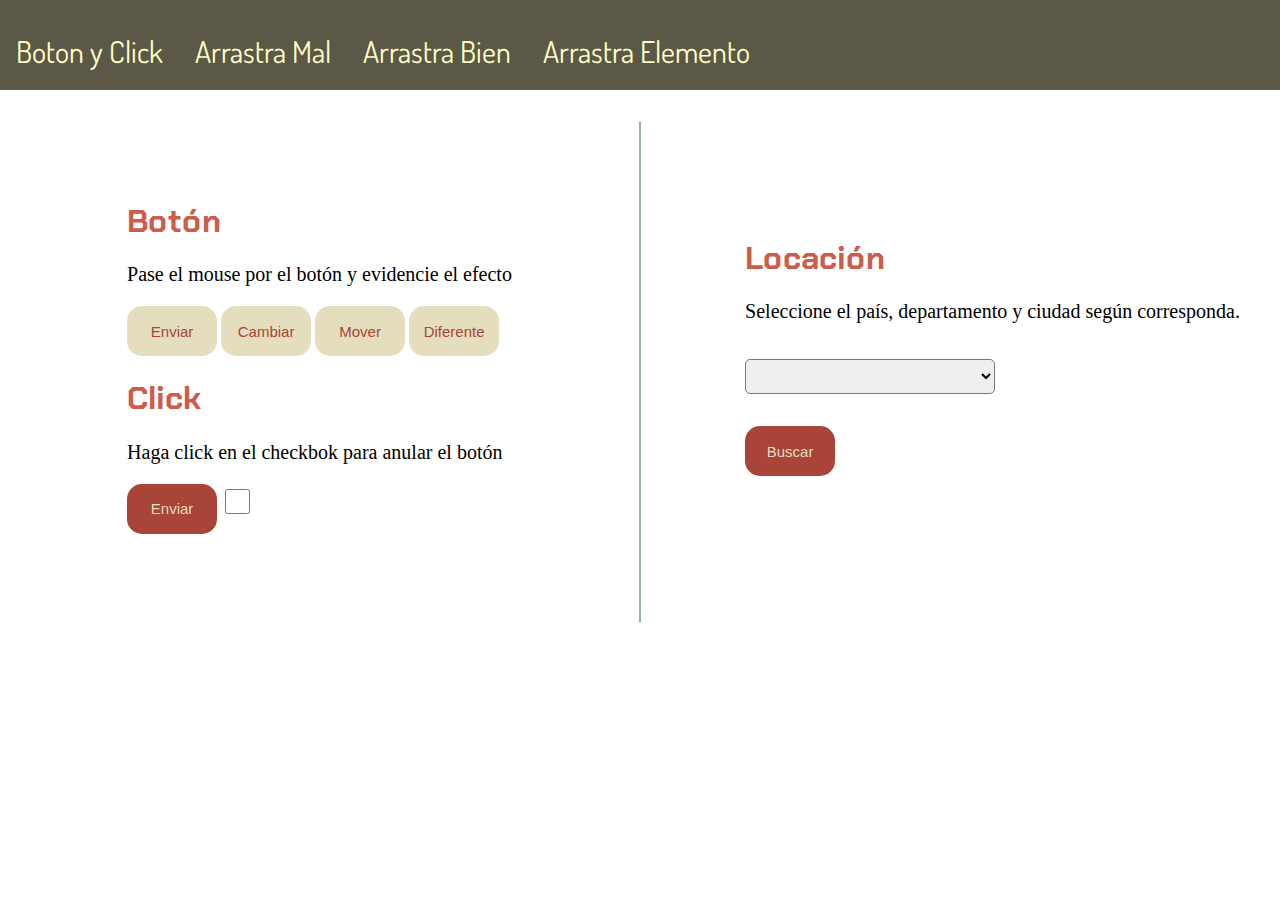
<file: index.html>
<!DOCTYPE html>
<html lang="en">
<head>
    <meta charset="UTF-8">
    <meta http-equiv="X-UA-Compatible" content="IE=edge">
    <meta name="viewport" content="width=device-width, initial-scale=1.0">
    <!-- hoja de estilos -->
    <link href="style.css" rel="stylesheet">
    <!-- Fuente de letra -->
    <link rel="preconnect" href="https://fonts.googleapis.com">
    <link rel="preconnect" href="https://fonts.gstatic.com" crossorigin>
    <link href="https://fonts.googleapis.com/css2?family=Dosis:wght@200..800&display=swap" rel="stylesheet">
    <!-- Fuente de h1 -->
    <link rel="preconnect" href="https://fonts.googleapis.com">
    <link rel="preconnect" href="https://fonts.gstatic.com" crossorigin>
    <link href="https://fonts.googleapis.com/css2?family=Chakra+Petch:ital,wght@0,300;0,400;0,500;0,600;0,700;1,300;1,400;1,500;1,600;1,700&family=Dosis:wght@200..800&display=swap" rel="stylesheet">
    <title>Document</title>
</head>
<body>
    <div class="menu">
        <p class="btnMenu"> <a href="index.html"> Boton y Click </a> </p>
        <p class="btnMenu">    <a href="index2.html"> Arrastra Mal </a> </p>
        <p class="btnMenu">    <a href="index3.html"> Arrastra Bien </a> </p>
        <p class="btnMenu">    <a href="index5.html"> Arrastra Elemento </a> </p>
    </div>

    <div class="contenedor">
        <div class="primerBloque">
            <div class="seccionBoton">
                <h1> Botón </h1>
                <p> Pase el mouse por el botón y evidencie el efecto</p>
                <button class="btn"> Enviar </button>
                <button class="btn1"> Cambiar </button>
                <button class="btn2"> Mover </button>
                <button class="btn3"> Diferente </button>
    
                <h1> Click</h1>
                <p> Haga click en el checkbok para anular el botón</p>
                <button id="btnCheck" class="btnClickA"> Enviar </button>
                <input type="checkbox" id="check">
            </div>
        </div>

        <div class="linea"> </div>


        <div class="segundoBloque">
            <div class="dentro">
                
            <h1> Locación </h1>
            <p> Seleccione el país, departamento y ciudad según corresponda. </p>
            <select id="Pais">
                <option value=""></option>
                <option value="Mx">México</option>
                <option value="Usa">Estados Unidos</option>
                <option value="Col">Colombia</option>
            </select>

                <!-- opcion Mèxico -->
            <select id="DepMx" style="display: none">
                <option value=""></option>
                <option value="Chi">Chiapas</option>
            </select>

            <select id="CiuMx" style="display: none">
                <option value=""></option>
                <option value="SCL">San Cristobal de las Casas</option>
                <option value="Tux">Tuxtla</option>
                <option value="Com">Comitan</option>
            </select>

            
                <!-- opcion USA -->
                <select id="DepUsa" style="display: none">
                    <option value=""></option>
                    <option value="CN">Carolina del Norte</option>
                </select>
    
                <select id="CiuUsa" style="display: none">
                    <option value=""></option>
                    <option value="Char">Charlotte</option>
                    <option value="Hunt">Huntersville</option>
                    <option value="Corn">Cornelius</option>
                </select>

            <!-- opcion Colombia -->
            <select id="DepCol" style="display: none">
                <option value=""></option>
                <option value="CiuAra">Arauca</option>
                <option value="CiuRis">Risaraldas</option>
            </select>

            <select id="CiuAra" style="display: none">
                <option value="Ar">Arauca</option>
                <option value="Arq">Arauquita</option>
                <option value="Crn">Cravo Norte</option>
                <option value="For">Fortul</option>
                <option value="Pur">Puerto Rendón</option>
                <option value="Sar">Saravena</option>
                <option value="Tam">Tame</option>
            </select>

            <select id="CiuRis" style="display: none">
                <option value="Api">Apía</option>
                <option value="Bal">Balboa</option>
                <option value="Bel">Belén de Umbría</option>
                <option value="Dos">Dosquebradas</option>
                <option value="Gua">Guática</option>
                <option value="Lac">La Celia</option>
                <option value="Lav">La Virginia</option>
                <option value="Mar">Marsella</option>
                <option value="Mis">Mistrató</option>
                <option value="Per">Pereira</option>
                <option value="Pue">Pueblo Rico</option>
                <option value="Qui">Quinchía</option>
                <option value="Stc">Santa Rosa de Cabal</option>
                <option value="Sat">Santuario</option>
            </select>

            <br>

            <button class="btnClickA btnSection" onclick="buscar()"> Buscar </button>
            <p id="Resultado"> </p>
            </div>
        </div>
    </div>

        <!-- relacionando el JavaScript -->
        <script src="js.js"></script>
</body>
</html>
</file>
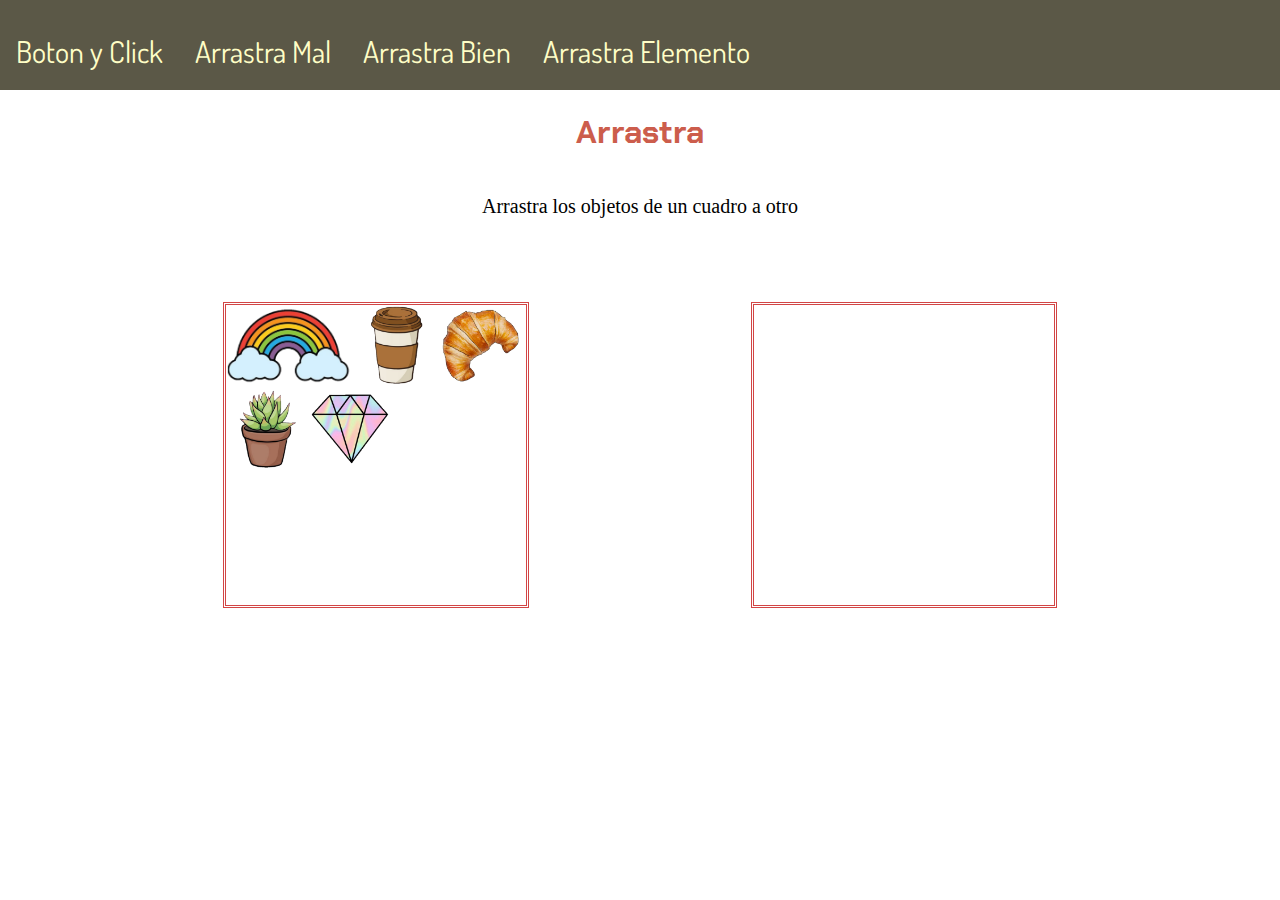
<file: index2.html>
<!DOCTYPE html>
<html lang="en">
<head>
    <meta charset="UTF-8">
    <meta http-equiv="X-UA-Compatible" content="IE=edge">
    <meta name="viewport" content="width=device-width, initial-scale=1.0">
    <!-- hoja de estilos -->
    <link href="style.css" rel="stylesheet">
    <!-- Fuente de letra -->
    <link rel="preconnect" href="https://fonts.googleapis.com">
    <link rel="preconnect" href="https://fonts.gstatic.com" crossorigin>
    <link href="https://fonts.googleapis.com/css2?family=Dosis:wght@200..800&display=swap" rel="stylesheet">
    <!-- Fuente de h1 -->
    <link rel="preconnect" href="https://fonts.googleapis.com">
    <link rel="preconnect" href="https://fonts.gstatic.com" crossorigin>
    <link href="https://fonts.googleapis.com/css2?family=Chakra+Petch:ital,wght@0,300;0,400;0,500;0,600;0,700;1,300;1,400;1,500;1,600;1,700&family=Dosis:wght@200..800&display=swap" rel="stylesheet">
    <title>Document</title>
</head>
<body>
    <div class="menu">
        <p class="btnMenu"> <a href="index.html"> Boton y Click </a> </p>
        <p class="btnMenu">    <a href="index2.html"> Arrastra Mal </a> </p>
        <p class="btnMenu">    <a href="index3.html"> Arrastra Bien </a> </p>
        <p class="btnMenu">    <a href="index5.html"> Arrastra Elemento </a> </p>
    </div>

    <div class="titulo">
        <h1> Arrastra</h1>
        <p>Arrastra los objetos de un cuadro a otro</p>
    </div>
    
<div class="contenedor">
    <div class="cajaIzquierda" id="cajaIzquierda">
        <img class="imagen" draggable="true" src="Imagenes/arco.png" alt="Arcoiris">
        <img class="imagen" draggable="true" src="Imagenes/cafe.png" alt="Cafe">
        <img class="imagen" draggable="true" src="Imagenes/pan.png" alt="Pan">
        <img class="imagen" draggable="true" src="Imagenes/Planta.png" alt="Planta">
        <img class="imagen" draggable="true" src="Imagenes/Diamante.png" alt="Diamanta">
    </div>


    <div class="contenedor">
        <div class="cajaDerecha" id="cajaDerecha">
        </div>
    </div>
</div>

    
    
    <script src="js2.js"></script>
</body>
</html>
</file>
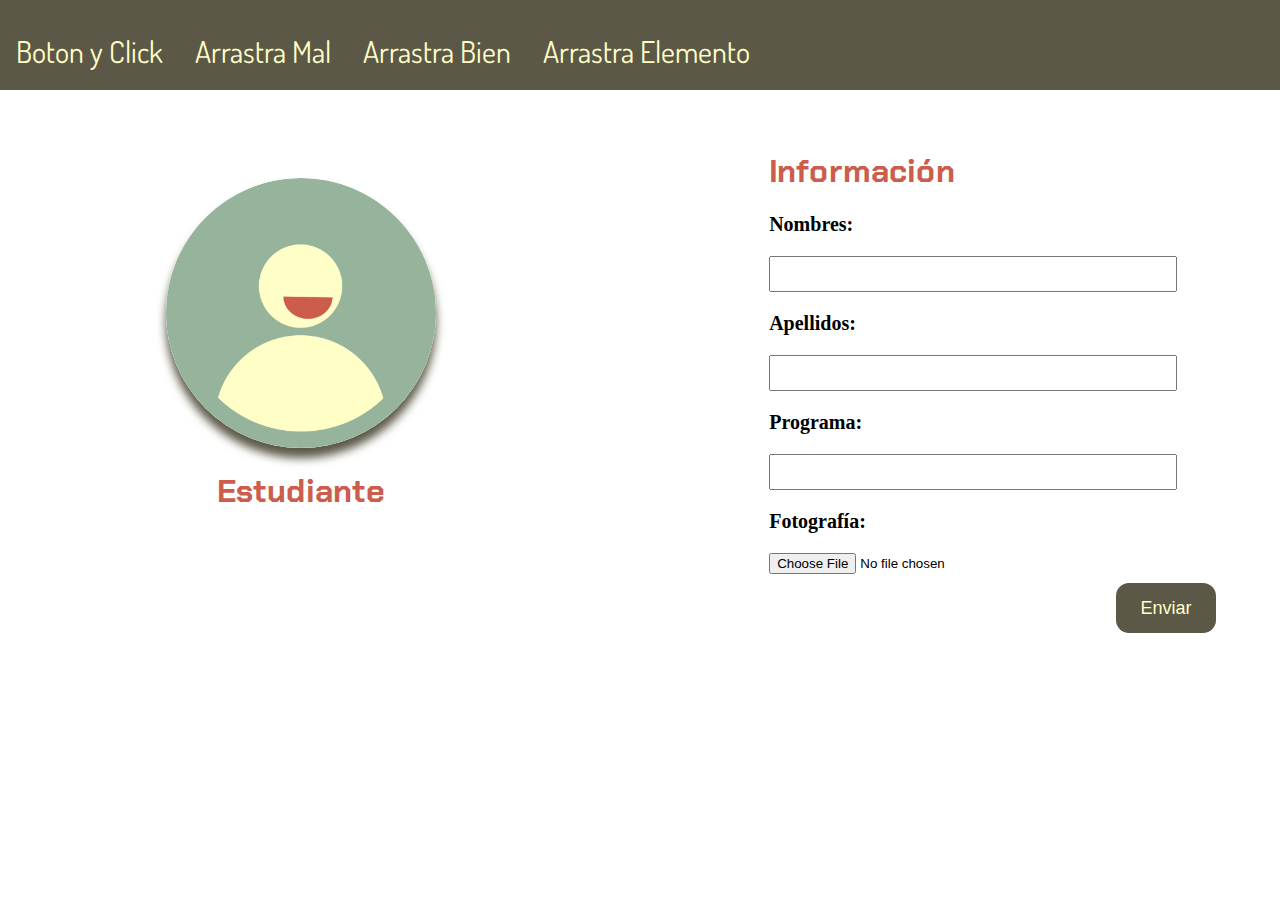
<file: index3.html>
<!DOCTYPE html>
<html lang="en">
<head>
    <meta charset="UTF-8">
    <meta http-equiv="X-UA-Compatible" content="IE=edge">
    <meta name="viewport" content="width=device-width, initial-scale=1.0">
    <!-- hoja de estilos -->
    <link href="style.css" rel="stylesheet">
    <!-- Fuente de letra -->
    <link rel="preconnect" href="https://fonts.googleapis.com">
    <link rel="preconnect" href="https://fonts.gstatic.com" crossorigin>
    <link href="https://fonts.googleapis.com/css2?family=Dosis:wght@200..800&display=swap" rel="stylesheet">
    <!-- Fuente de h1 -->
    <link rel="preconnect" href="https://fonts.googleapis.com">
    <link rel="preconnect" href="https://fonts.gstatic.com" crossorigin>
    <link href="https://fonts.googleapis.com/css2?family=Chakra+Petch:ital,wght@0,300;0,400;0,500;0,600;0,700;1,300;1,400;1,500;1,600;1,700&family=Dosis:wght@200..800&display=swap" rel="stylesheet">
    <title>Document</title>
</head>
<body>
    <div class="menu">
        <p class="btnMenu"> <a href="index.html"> Boton y Click </a> </p>
        <p class="btnMenu"> <a href="index2.html"> Arrastra Mal </a> </p>
        <p class="btnMenu"> <a href="index3.html"> Arrastra Bien </a> </p>
        <p class="btnMenu">    <a href="index5.html"> Arrastra Elemento </a> </p>
    </div>
<div class="contenedorCajas">
    <div class="imagenE">
        <div class="imgText">
            <img class="logoUsuario" src="Imagenes/Icono.png" alt="Imagen del estudiante">
            <h1>Estudiante</h1>
        </div>
    </div>

    <div class="informacion">
        <h1>Información</h1>
        <p class="textoInfo">Nombres: </p>
        <input type="text" id="nombreInput">
        <p class="textoInfo">Apellidos: </p>
        <input type="text" id="apellidoInput">
        <p class="textoInfo">Programa: </p>
        <input type="text" id="programaInput">
        <p class="textoInfo">Fotografía: </p>
        <input type="file" id="fotoInput">
    </div>
</div>

<div class="final">
      <button id="btnForm" onclick="captura()"> <a href="index4.html"> Enviar </a> </button>
</div>
  
<script src="js3.js"> </script>
</body>
</html>
</file>
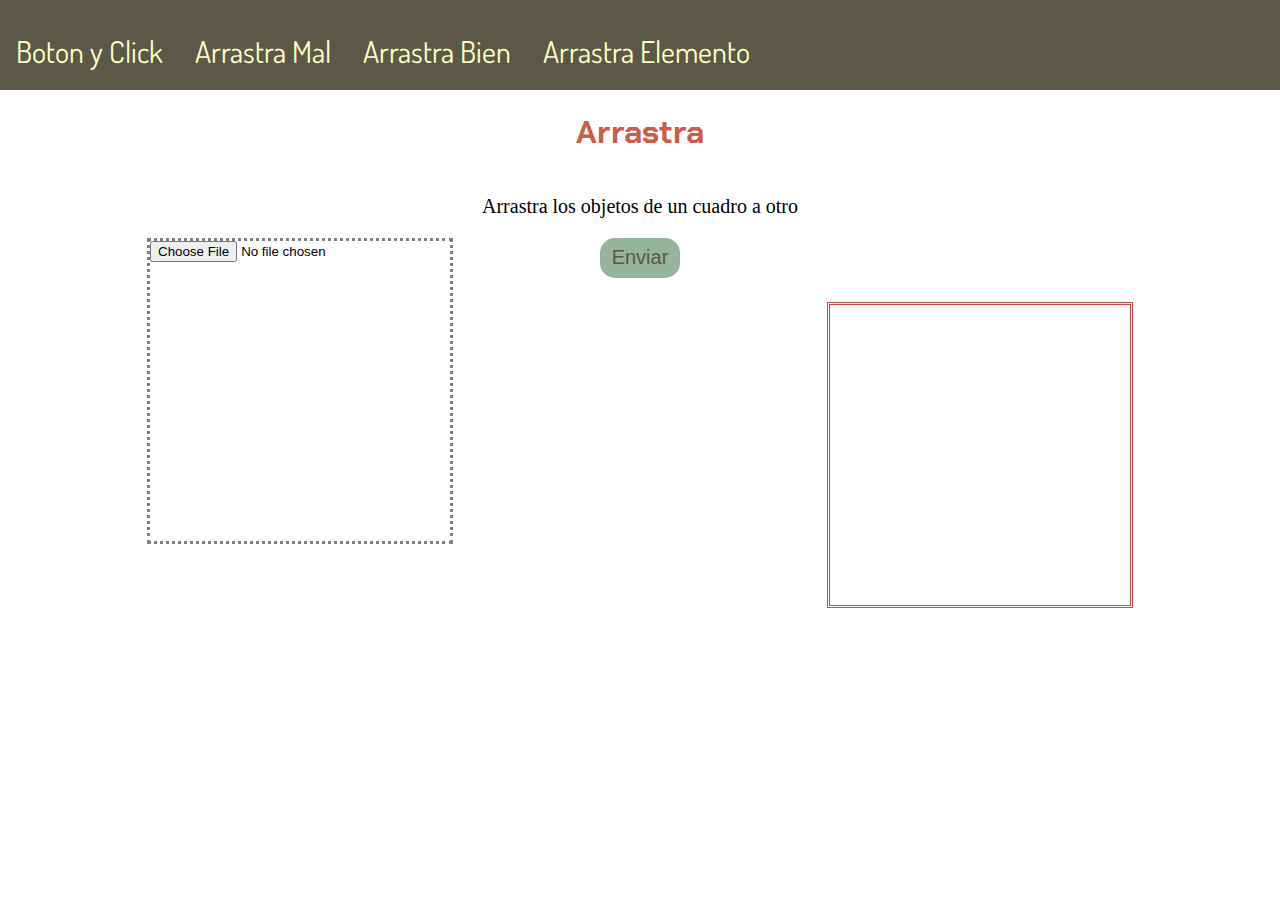
<file: index5.html>
<!DOCTYPE html>
<html lang="en">
<head>
    <meta charset="UTF-8">
    <meta http-equiv="X-UA-Compatible" content="IE=edge">
    <meta name="viewport" content="width=device-width, initial-scale=1.0">
    <!-- hoja de estilos -->
    <link href="style.css" rel="stylesheet">
    <!-- Fuente de letra -->
    <link rel="preconnect" href="https://fonts.googleapis.com">
    <link rel="preconnect" href="https://fonts.gstatic.com" crossorigin>
    <link href="https://fonts.googleapis.com/css2?family=Dosis:wght@200..800&display=swap" rel="stylesheet">
    <!-- Fuente de h1 -->
    <link rel="preconnect" href="https://fonts.googleapis.com">
    <link rel="preconnect" href="https://fonts.gstatic.com" crossorigin>
    <link href="https://fonts.googleapis.com/css2?family=Chakra+Petch:ital,wght@0,300;0,400;0,500;0,600;0,700;1,300;1,400;1,500;1,600;1,700&family=Dosis:wght@200..800&display=swap" rel="stylesheet">
    <title>Document</title>
</head>
<body>
    
    <div class="menu">
        <p class="btnMenu"> <a href="index.html"> Boton y Click </a> </p>
        <p class="btnMenu">    <a href="index2.html"> Arrastra Mal </a> </p>
        <p class="btnMenu">    <a href="index3.html"> Arrastra Bien </a> </p>
        <p class="btnMenu">    <a href="index5.html"> Arrastra Elemento </a> </p>
    </div>

    <div class="titulo">
        <h1> Arrastra</h1>
        <p>Arrastra los objetos de un cuadro a otro</p>
    </div>
    
<div class="contenedor">

    <div class="left">
        <!-- <div class="cajaIzquierda" id="imagenRecibida">     
        </div> -->
        <input class="subeArchivo" type="file" id="fotoInput" placeholder="Agrega tus archivos aqui">    
    </div>

    <button onclick="mover()" class="moverImagen"> Enviar </button>
  
    <div class="contenedor">
        <div class="cajaDerecha" id="cajaDerecha">
        </div>
    </div>
</div>


        <script src="js5.js"></script>
</body>
</html>
</file>
<file: style.css>
body{
    margin: auto;
}

.menu{
    margin-top: auto;
    height: 90px;
    /* background: linear-gradient(to bottom right, rgb(29, 105, 83), rgb(255, 238, 0)); */
    background-color: #5b5847;
    display: flex;
}

a{
    color: #fffec6;
    text-decoration: none;
}

.btnMenu{
    margin-left: 1rem;
    margin-right: 1rem;
    margin-top: 2rem;
    font-size: 30px;
    color: #fffec6;
    cursor: pointer;
    font-family: "Dosis", sans-serif;
}

.btnMenu:hover{
    text-shadow: 5px 5px 5px #cc5d4c;
}

h1{
    color: #cc5d4c;
    font-family: "Chakra Petch", sans-serif;
}

p{
    font-size: 20px;
}

.contenedor{
    display: flex;
    justify-content: space-evenly;
}

 .primerBloque , .segundoBloque{
     display: flex;
     justify-content: center;
     align-items: center;
    width: 600px;
}

.dentro{
    margin-left: 4rem;
}

.btn , .btn1 , .btn2 , .btn3{
    height: 50px;
    width: 90px;
    border-radius: 15px;
    border: none;
    background-color: #E4DEBE;
    color: #A94438;
    font-size: 15px;
    transition: 1s;
}

.btn:hover{
    background-color: red;
    color: #E4DEBE;
    cursor: pointer;
}

.btn1:hover{
    height: 55px;
    width: 95px;
    background-color: rgb(0, 242, 255);
    color: #4a6561;
    cursor: cell;
}

.btn2:hover{
    height: 60px;
    width: 100px;
    background: linear-gradient(to bottom right, rgb(29, 105, 83), rgb(255, 238, 0));
    color: #E4DEBE;
    cursor: zoom-in;
}

.btn3:hover{
    height: 100px;
    width: 100px;
    border-radius: 50%;
    background-color: rgb(0, 0, 0);
    color: #E4DEBE;
    cursor: move;
}

.btnClickA{
    height: 50px;
    width: 90px;
    border-radius: 15px;
    border: none;
    background-color: #A94438;
    color: #E4DEBE;
    font-size: 15px;
    transition: 1s;
    cursor: pointer;
}

.btnClick{
    height: 40px;
    width: 90px;
    border-radius: 10px;
    border: none;
    background-color: #bababa;
    color: #000000;
    font-size: 15px;
    transition: 1s;
    cursor: not-allowed;
}

#check{
    height: 25px;
    width: 25px;
    background-color: #A94438;
}


.linea{
    margin-top: 2rem;
    height: 500px;
    border-left: 2px  solid #96b49c;
}


select{
    height: 35px;
    width: 250px;
    border-radius: 5px;
    font-size: 15px;
    margin-top: 1rem;
}

option{
    font-size: 20px;
}

/* Segundo index */


.container{
    width: 100%;
    background-color: #A94438;
    display: flex;
    align-items: center;
    justify-content: center;
}

.cajaIzquierda , .cajaDerecha{
    height: 300px;
    width: 300px;
    margin-top: 4rem;
    border: #D24545 double;
}

img{
    height: 80px;
    cursor: grab;
}

.titulo{
    display: flex;
    align-items: center;
    justify-content: center;   
    flex-direction: column; 
}

.btnSection{
    margin-top: 2rem;
}

/* Tercer Index */

.contenedorCajas{
    display: flex;
}

.imagenE{
    display: flex;
    justify-content: center;
    align-items: center;
}

.logoUsuario{
    height: 270px;
    border-radius: 50%;
    box-shadow: 0px 10px 10px #5b5847;
}

.imagenE , .informacion{
    margin-left: 13%;
    margin-right: 13%;
    margin-top: 3%;
}

input{
    height: 30px;
    width: 400px;
}

.imgText{
    display: flex;
    align-items: center;
    justify-content: center;
    flex-direction: column;
}

#btnForm{
    display: flex;
    margin-left: auto;
    margin-right: 4rem;
    align-items: center;
    justify-content: center;
    height: 50px;
    width: 100px;
    border-radius: 13px;
    border: none;
    font-size: 18px;
    background-color: #5b5847;
    color: #fffec6;
    cursor: pointer;
}

.rest{
    margin-left: 1rem;
    color: #5b5847;
}

.textoInfo{
    font-weight: bold;
}

#fotoRes img{
    height: 270px;
    border-radius: 50%;
    box-shadow: 0px 10px 10px #5b5847;
}

/* Index5 */

#fotoInput{
    background-size: contain;
}

.subeArchivo {
    height: 300px;
    width: 300px;
    border: dotted gray;
}

.moverImagen{
    height: 40px;
    width: 80px;
    background-color: #96b49c;
    color: #5b5847;
    border-radius: 15px;
    border: none;
    font-size: 20px;
    cursor: pointer;
}


.cajaDerecha1{
    height: 300px;
    width: 300px;
    border: #D24545 double;
}
/* .subeArchivo{
    height: 100px;
    width: 500px;
    border: dotted gray;
    background-color: none;
    display: flex;
    align-items: center;
    justify-content: center;
} */
</file>
